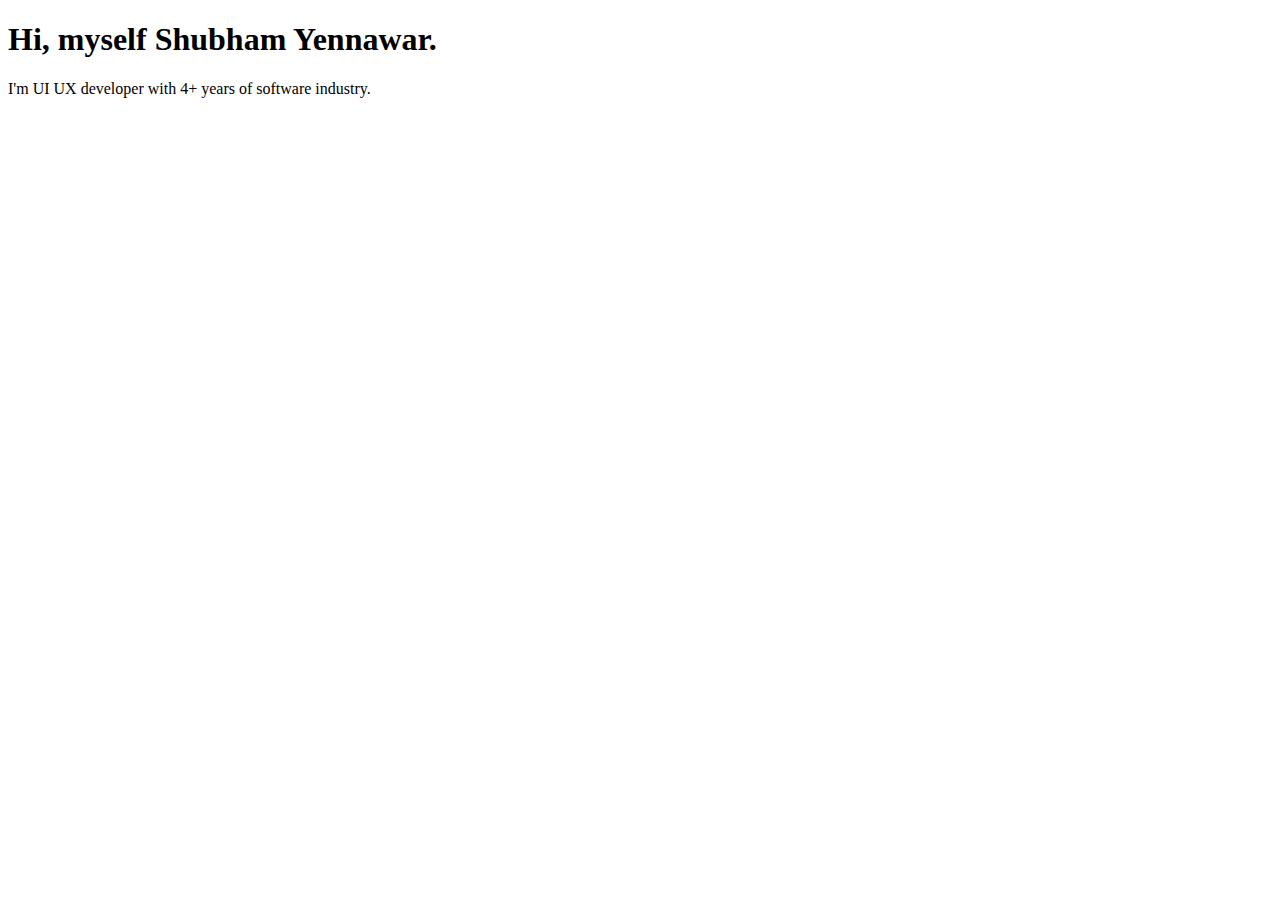
<file: index.html>
<!DOCTYPE html>
<html>
<head>
<title>Shubham Yennawar | Personal portfolio</title>
</head>
<body>
<h1>
Hi, myself Shubham Yennawar.
</h1>
<p>
I'm UI UX developer with 4+ years of software industry.
</p>
</body>
</html>
</file>
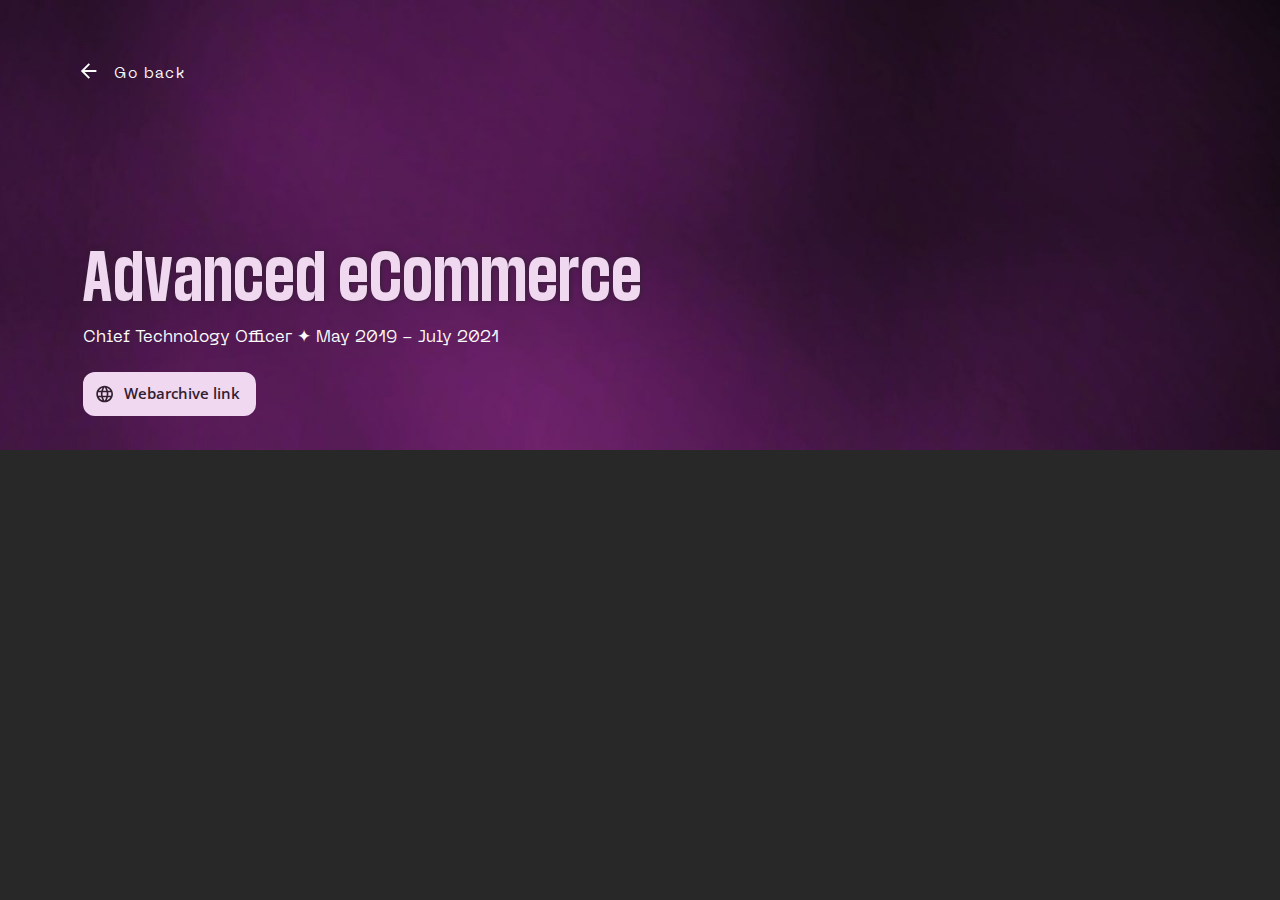
<file: projects/advanced-ecommerce/index.html>
<!DOCTYPE html>
<html lang="en">
<head>
    <meta charset="UTF-8">
    <meta name="viewport" content="width=device-width, initial-scale=1.0">
    <link rel="preconnect" href="https://fonts.gstatic.com" crossorigin>
    
    <meta name="cache-control" content="no-cache" /> 
    <meta name="viewport" content="width=device-width, initial-scale=1" />
    <meta name="theme-color" content="#CBFC2A" />
    <meta name=”robots” content="noindex, nofollow, nosnippet" />

    <link rel="icon" href="/public/favicon.png" />
    <link rel="apple-touch-icon" href="/public/favicon192.png" />
    <link rel="manifest" href="https://itsyeshu.me/public/manifest.json" />
    
    <title>Advanced eCommerce | itsyeshu's Portfolio</title>
    <meta name="description" content="My projects with my best work as a Web-developer experienced in ReactJS, nodeJS, express, mongoDB, mySQL, Django and more."/>
    
    <!-- Open-Graph -->
    <meta property="og:title" content="Advanced eCommerce | itsyeshu's Portfolio" />
    <meta property="og:description" content="My projects with my best work as a Web-developer experienced in ReactJS, nodeJS, express, mongoDB, mySQL, Django and more.">
    <meta property="og:type" content="website" />
    <meta property="og:url" content="https://itsyeshu.me/projects/advanced-ecommerce/" />
    <meta property="og:image" content="https://itsyeshu.me/public/og-image.png" />
    <meta property="og:locale" content="en_US">

    <!-- CSS -->
    <link rel="stylesheet" href="/assets/styles/global.css">
    <link rel="stylesheet" href="/assets/styles/personal-projects.css">
    <link href="https://fonts.googleapis.com/css2?family=Open+Sans:wght@400&amp;display=swap" rel="stylesheet">
    
    <!-- Google tag -->
    <script async src="https://www.googletagmanager.com/gtag/js?id=G-HXNP5WV54L"></script>
    <script>window.dataLayer = window.dataLayer || [];function gtag(){dataLayer.push(arguments);};gtag('js', new Date());gtag('config', 'G-HXNP5WV54L');</script>
</head>
<body>
    <style>
        :root{
            --theme-color: #f1d8f1;
            --dark-theme-color: #322032;
            --section-index-color: #fff;
        }
        .hero-background{
            background-image: url("./gallery/background.jpg");
        }
    </style>
    <main id="main">
        <section class="container section" id="hero">
            <div class="hero-background"></div>
            <div class="wrapper">
                <div class="hero-container">
                    <a href="/projects/" class="clean-btn btn link">
                        <span class="svg">
                            <svg xmlns="http://www.w3.org/2000/svg" height="24" viewBox="0 0 24 24" width="24"><path xmlns="http://www.w3.org/2000/svg" d="M20 11H7.83l5.59-5.59L12 4l-8 8 8 8 1.41-1.41L7.83 13H20v-2z"/></svg>
                        </span>
                        Go back
                    </a>
                    <div class="hero-text">
                        <h1 class="gradient-background">Advanced eCommerce</h1>
                        <h2>Chief Technology Officer ✦ May 2019 - July 2021</h2>
                        <div class="btns">
                            <a href="https://web.archive.org/web/20220727212250/https://www.racerfly.com/" target="_blank" rel="noreferror nofollow" class="btn_sq btn_opt btn_dark"><span class="svg"><svg xmlns="http://www.w3.org/2000/svg" height="20" viewBox="0 0 24 24" width="20"><path xmlns="http://www.w3.org/2000/svg" d="M11.99 2C6.47 2 2 6.48 2 12s4.47 10 9.99 10C17.52 22 22 17.52 22 12S17.52 2 11.99 2zm6.93 6h-2.95c-.32-1.25-.78-2.45-1.38-3.56 1.84.63 3.37 1.91 4.33 3.56zM12 4.04c.83 1.2 1.48 2.53 1.91 3.96h-3.82c.43-1.43 1.08-2.76 1.91-3.96zM4.26 14C4.1 13.36 4 12.69 4 12s.1-1.36.26-2h3.38c-.08.66-.14 1.32-.14 2s.06 1.34.14 2H4.26zm.82 2h2.95c.32 1.25.78 2.45 1.38 3.56-1.84-.63-3.37-1.9-4.33-3.56zm2.95-8H5.08c.96-1.66 2.49-2.93 4.33-3.56C8.81 5.55 8.35 6.75 8.03 8zM12 19.96c-.83-1.2-1.48-2.53-1.91-3.96h3.82c-.43 1.43-1.08 2.76-1.91 3.96zM14.34 14H9.66c-.09-.66-.16-1.32-.16-2s.07-1.35.16-2h4.68c.09.65.16 1.32.16 2s-.07 1.34-.16 2zm.25 5.56c.6-1.11 1.06-2.31 1.38-3.56h2.95c-.96 1.65-2.49 2.93-4.33 3.56zM16.36 14c.08-.66.14-1.32.14-2s-.06-1.34-.14-2h3.38c.16.64.26 1.31.26 2s-.1 1.36-.26 2h-3.38z"/></svg></span>Webarchive link</a>
                            <!-- <a href="#" class="btn_sq btn_opt" style="padding-right:0px;"><span class="svg"><svg xmlns="http://www.w3.org/2000/svg" height="20" viewBox="0 0 98 98" width="20"><path xmlns="http://www.w3.org/2000/svg" d="M48.854 0C21.839 0 0 22 0 49.217c0 21.756 13.993 40.172 33.405 46.69 2.427.49 3.316-1.059 3.316-2.362 0-1.141-.08-5.052-.08-9.127-13.59 2.934-16.42-5.867-16.42-5.867-2.184-5.704-5.42-7.17-5.42-7.17-4.448-3.015.324-3.015.324-3.015 4.934.326 7.523 5.052 7.523 5.052 4.367 7.496 11.404 5.378 14.235 4.074.404-3.178 1.699-5.378 3.074-6.6-10.839-1.141-22.243-5.378-22.243-24.283 0-5.378 1.94-9.778 5.014-13.2-.485-1.222-2.184-6.275.486-13.038 0 0 4.125-1.304 13.426 5.052a46.97 46.97 0 0 1 12.214-1.63c4.125 0 8.33.571 12.213 1.63 9.302-6.356 13.427-5.052 13.427-5.052 2.67 6.763.97 11.816.485 13.038 3.155 3.422 5.015 7.822 5.015 13.2 0 18.905-11.404 23.06-22.324 24.283 1.78 1.548 3.316 4.481 3.316 9.126 0 6.6-.08 11.897-.08 13.526 0 1.304.89 2.853 3.316 2.364 19.412-6.52 33.405-24.935 33.405-46.691C97.707 22 75.788 0 48.854 0z"></path></svg></span></a> -->
                        </div>
                    </div>
                </div>
            </div>
            <div class="wrapper">
                <div class="section-index">
                </div>
                <div id="gallery">
                    
                </div>
            </div>
        </section>
    </main>
</body>
</html>
</file>
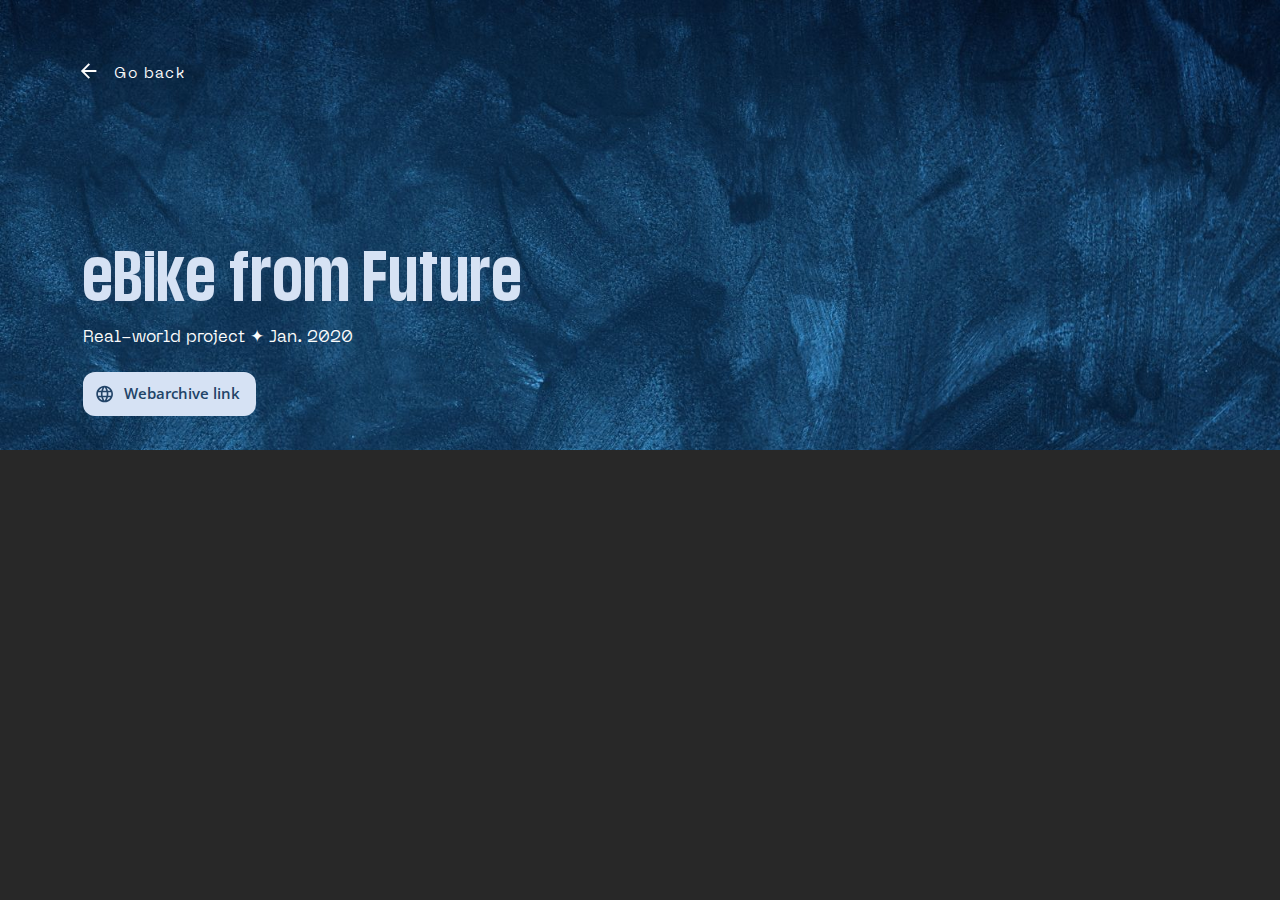
<file: projects/ebike-from-future/index.html>
<!DOCTYPE html>
<html lang="en">
<head>
    <meta charset="UTF-8">
    <meta name="viewport" content="width=device-width, initial-scale=1.0">
    <link rel="preconnect" href="https://fonts.gstatic.com" crossorigin>
    
    <meta name="cache-control" content="no-cache" /> 
    <meta name="viewport" content="width=device-width, initial-scale=1" />
    <meta name="theme-color" content="#CBFC2A" />
    <meta name=”robots” content="noindex, nofollow, nosnippet" />

    <link rel="icon" href="/public/favicon.png" />
    <link rel="apple-touch-icon" href="/public/favicon192.png" />
    <link rel="manifest" href="https://itsyeshu.me/public/manifest.json" />
    
    <title>eBike from Future | itsyeshu's Portfolio</title>
    <meta name="description" content="My projects with my best work as a Web-developer experienced in ReactJS, nodeJS, express, mongoDB, mySQL, Django and more."/>
    
    <!-- Open-Graph -->
    <meta property="og:title" content="eBike from Future | itsyeshu's Portfolio" />
    <meta property="og:description" content="My projects with my best work as a Web-developer experienced in ReactJS, nodeJS, express, mongoDB, mySQL, Django and more.">
    <meta property="og:type" content="website" />
    <meta property="og:url" content="https://itsyeshu.me/projects/ebike-from-future/" />
    <meta property="og:image" content="https://itsyeshu.me/public/og-image.png" />
    <meta property="og:locale" content="en_US">

    <!-- CSS -->
    <link rel="stylesheet" href="/assets/styles/global.css">
    <link rel="stylesheet" href="/assets/styles/personal-projects.css">
    <link href="https://fonts.googleapis.com/css2?family=Open+Sans:wght@400&amp;display=swap" rel="stylesheet">
    
    <!-- Google tag -->
    <script async src="https://www.googletagmanager.com/gtag/js?id=G-HXNP5WV54L"></script>
    <script>window.dataLayer = window.dataLayer || [];function gtag(){dataLayer.push(arguments);};gtag('js', new Date());gtag('config', 'G-HXNP5WV54L');</script>
</head>
<body>
    <style>
        :root{
            --theme-color: #d6e2f4;
            --dark-theme-color: #224468;
            --section-index-color: #fff;
        }
        .hero-background{
            background-image: url("./gallery/background.jpg");
        }
    </style>
    <main id="main">
        <section class="container section" id="hero">
            <div class="hero-background"></div>
            <div class="wrapper">
                <div class="hero-container">
                    <a href="/projects/" class="clean-btn btn link">
                        <span class="svg">
                            <svg xmlns="http://www.w3.org/2000/svg" height="24" viewBox="0 0 24 24" width="24"><path xmlns="http://www.w3.org/2000/svg" d="M20 11H7.83l5.59-5.59L12 4l-8 8 8 8 1.41-1.41L7.83 13H20v-2z"/></svg>
                        </span>
                        Go back
                    </a>
                    <div class="hero-text">
                        <h1 class="gradient-background">eBike from Future</h1>
                        <h2>Real-world project ✦ Jan. 2020</h2>
                        <div class="btns">
                            <a href="https://web.archive.org/web/20200813110217/https://revma.in/" target="_blank" rel="noreferror nofollow" class="btn_sq btn_opt btn_dark"><span class="svg"><svg xmlns="http://www.w3.org/2000/svg" height="20" viewBox="0 0 24 24" width="20"><path xmlns="http://www.w3.org/2000/svg" d="M11.99 2C6.47 2 2 6.48 2 12s4.47 10 9.99 10C17.52 22 22 17.52 22 12S17.52 2 11.99 2zm6.93 6h-2.95c-.32-1.25-.78-2.45-1.38-3.56 1.84.63 3.37 1.91 4.33 3.56zM12 4.04c.83 1.2 1.48 2.53 1.91 3.96h-3.82c.43-1.43 1.08-2.76 1.91-3.96zM4.26 14C4.1 13.36 4 12.69 4 12s.1-1.36.26-2h3.38c-.08.66-.14 1.32-.14 2s.06 1.34.14 2H4.26zm.82 2h2.95c.32 1.25.78 2.45 1.38 3.56-1.84-.63-3.37-1.9-4.33-3.56zm2.95-8H5.08c.96-1.66 2.49-2.93 4.33-3.56C8.81 5.55 8.35 6.75 8.03 8zM12 19.96c-.83-1.2-1.48-2.53-1.91-3.96h3.82c-.43 1.43-1.08 2.76-1.91 3.96zM14.34 14H9.66c-.09-.66-.16-1.32-.16-2s.07-1.35.16-2h4.68c.09.65.16 1.32.16 2s-.07 1.34-.16 2zm.25 5.56c.6-1.11 1.06-2.31 1.38-3.56h2.95c-.96 1.65-2.49 2.93-4.33 3.56zM16.36 14c.08-.66.14-1.32.14-2s-.06-1.34-.14-2h3.38c.16.64.26 1.31.26 2s-.1 1.36-.26 2h-3.38z"/></svg></span>Webarchive link</a>
                            <!-- <a href="#" class="btn_sq btn_opt" style="padding-right:0px;"><span class="svg"><svg xmlns="http://www.w3.org/2000/svg" height="20" viewBox="0 0 98 98" width="20"><path xmlns="http://www.w3.org/2000/svg" d="M48.854 0C21.839 0 0 22 0 49.217c0 21.756 13.993 40.172 33.405 46.69 2.427.49 3.316-1.059 3.316-2.362 0-1.141-.08-5.052-.08-9.127-13.59 2.934-16.42-5.867-16.42-5.867-2.184-5.704-5.42-7.17-5.42-7.17-4.448-3.015.324-3.015.324-3.015 4.934.326 7.523 5.052 7.523 5.052 4.367 7.496 11.404 5.378 14.235 4.074.404-3.178 1.699-5.378 3.074-6.6-10.839-1.141-22.243-5.378-22.243-24.283 0-5.378 1.94-9.778 5.014-13.2-.485-1.222-2.184-6.275.486-13.038 0 0 4.125-1.304 13.426 5.052a46.97 46.97 0 0 1 12.214-1.63c4.125 0 8.33.571 12.213 1.63 9.302-6.356 13.427-5.052 13.427-5.052 2.67 6.763.97 11.816.485 13.038 3.155 3.422 5.015 7.822 5.015 13.2 0 18.905-11.404 23.06-22.324 24.283 1.78 1.548 3.316 4.481 3.316 9.126 0 6.6-.08 11.897-.08 13.526 0 1.304.89 2.853 3.316 2.364 19.412-6.52 33.405-24.935 33.405-46.691C97.707 22 75.788 0 48.854 0z"></path></svg></span></a> -->
                        </div>
                    </div>
                </div>
            </div>
            <div class="wrapper">
                <div class="section-index">
                </div>
                <div id="gallery">
                    
                </div>
            </div>
        </section>
    </main>
</body>
</html>
</file>
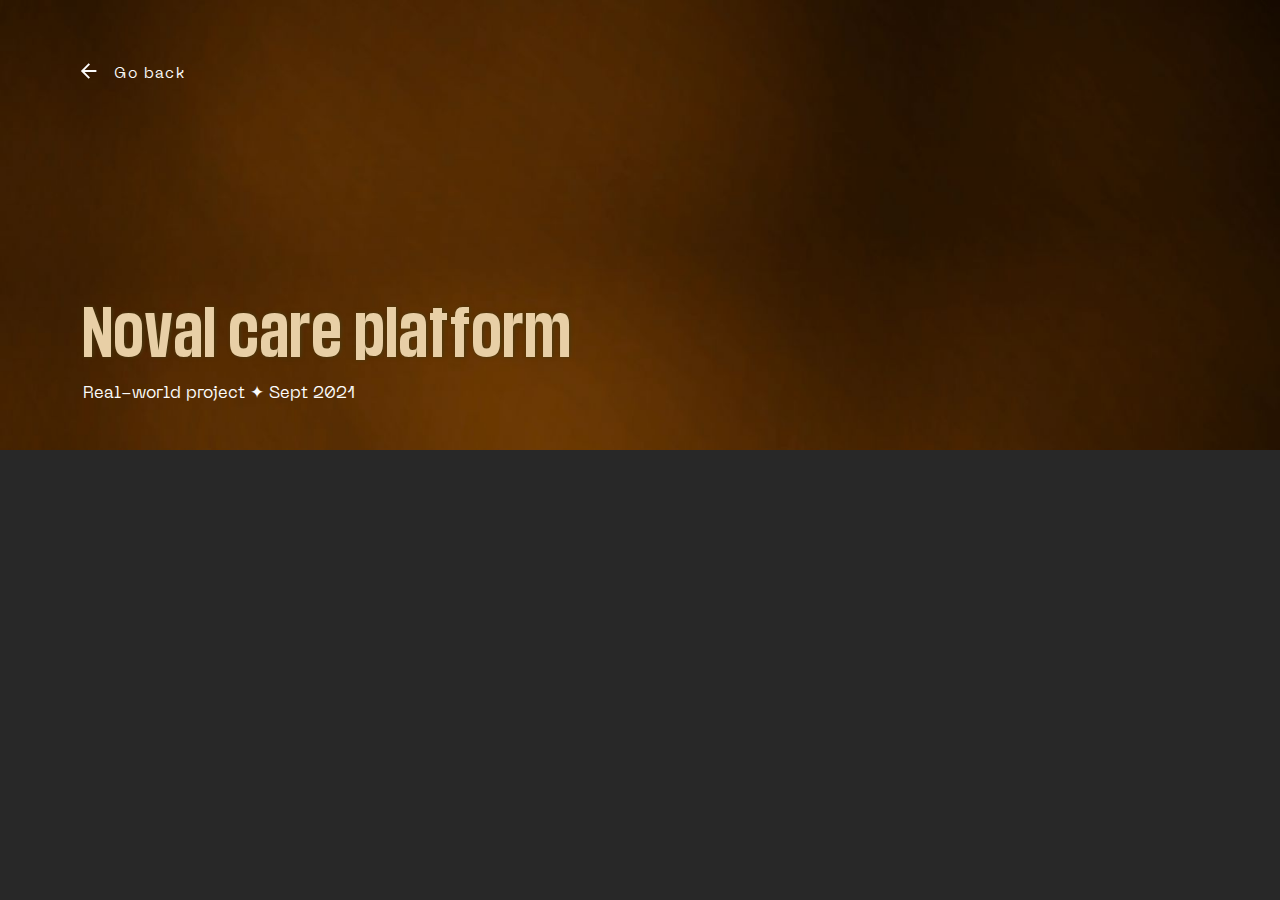
<file: projects/noval-care-platform/index.html>
<!DOCTYPE html>
<html lang="en">
<head>
    <meta charset="UTF-8">
    <meta name="viewport" content="width=device-width, initial-scale=1.0">
    <link rel="preconnect" href="https://fonts.gstatic.com" crossorigin>
    
    <meta name="cache-control" content="no-cache" /> 
    <meta name="viewport" content="width=device-width, initial-scale=1" />
    <meta name="theme-color" content="#CBFC2A" />
    <meta name=”robots” content="noindex, nofollow, nosnippet" />

    <link rel="icon" href="/public/favicon.png" />
    <link rel="apple-touch-icon" href="/public/favicon192.png" />
    <link rel="manifest" href="https://itsyeshu.me/public/manifest.json" />
    
    <title>Noval care platform | itsyeshu's Portfolio</title>
    <meta name="description" content="My projects with my best work as a Web-developer experienced in ReactJS, nodeJS, express, mongoDB, mySQL, Django and more."/>
    
    <!-- Open-Graph -->
    <meta property="og:title" content="Noval care platform | itsyeshu's Portfolio" />
    <meta property="og:description" content="My projects with my best work as a Web-developer experienced in ReactJS, nodeJS, express, mongoDB, mySQL, Django and more.">
    <meta property="og:type" content="website" />
    <meta property="og:url" content="https://itsyeshu.me/projects/noval-care-platform/" />
    <meta property="og:image" content="https://itsyeshu.me/public/og-image.png" />
    <meta property="og:locale" content="en_US">

    <!-- CSS -->
    <link rel="stylesheet" href="/assets/styles/global.css">
    <link rel="stylesheet" href="/assets/styles/personal-projects.css">
    <link href="https://fonts.googleapis.com/css2?family=Open+Sans:wght@400&amp;display=swap" rel="stylesheet">
    
    <!-- Google tag -->
    <script async src="https://www.googletagmanager.com/gtag/js?id=G-HXNP5WV54L"></script>
    <script>window.dataLayer = window.dataLayer || [];function gtag(){dataLayer.push(arguments);};gtag('js', new Date());gtag('config', 'G-HXNP5WV54L');</script>
</head>
<body>
    <style>
        :root{
            --theme-color: #e8cfa6;
            --dark-theme-color: #483b12;
            --section-index-color: #fff;
        }
        .hero-background{
            background-image: url("./gallery/background.jpg");
        }
    </style>
    <main id="main">
        <section class="container section" id="hero">
            <div class="hero-background"></div>
            <div class="wrapper">
                <div class="hero-container">
                    <a href="/projects/" class="clean-btn btn link">
                        <span class="svg">
                            <svg xmlns="http://www.w3.org/2000/svg" height="24" viewBox="0 0 24 24" width="24"><path xmlns="http://www.w3.org/2000/svg" d="M20 11H7.83l5.59-5.59L12 4l-8 8 8 8 1.41-1.41L7.83 13H20v-2z"/></svg>
                        </span>
                        Go back
                    </a>
                    <div class="hero-text">
                        <h1 class="gradient-background">Noval care platform</h1>
                        <h2>Real-world project ✦ Sept 2021</h2>
                        <!-- <div class="btns"> -->
                            <!-- <a href="#" target="_blank" rel="noreferror nofollow" class="btn_sq btn_opt btn_dark"><span class="svg"><svg xmlns="http://www.w3.org/2000/svg" height="20" viewBox="0 0 24 24" width="20"><path xmlns="http://www.w3.org/2000/svg" d="M11.99 2C6.47 2 2 6.48 2 12s4.47 10 9.99 10C17.52 22 22 17.52 22 12S17.52 2 11.99 2zm6.93 6h-2.95c-.32-1.25-.78-2.45-1.38-3.56 1.84.63 3.37 1.91 4.33 3.56zM12 4.04c.83 1.2 1.48 2.53 1.91 3.96h-3.82c.43-1.43 1.08-2.76 1.91-3.96zM4.26 14C4.1 13.36 4 12.69 4 12s.1-1.36.26-2h3.38c-.08.66-.14 1.32-.14 2s.06 1.34.14 2H4.26zm.82 2h2.95c.32 1.25.78 2.45 1.38 3.56-1.84-.63-3.37-1.9-4.33-3.56zm2.95-8H5.08c.96-1.66 2.49-2.93 4.33-3.56C8.81 5.55 8.35 6.75 8.03 8zM12 19.96c-.83-1.2-1.48-2.53-1.91-3.96h3.82c-.43 1.43-1.08 2.76-1.91 3.96zM14.34 14H9.66c-.09-.66-.16-1.32-.16-2s.07-1.35.16-2h4.68c.09.65.16 1.32.16 2s-.07 1.34-.16 2zm.25 5.56c.6-1.11 1.06-2.31 1.38-3.56h2.95c-.96 1.65-2.49 2.93-4.33 3.56zM16.36 14c.08-.66.14-1.32.14-2s-.06-1.34-.14-2h3.38c.16.64.26 1.31.26 2s-.1 1.36-.26 2h-3.38z"/></svg></span>Webarchive link</a> -->
                            <!-- <a href="#" class="btn_sq btn_opt" style="padding-right:0px;"><span class="svg"><svg xmlns="http://www.w3.org/2000/svg" height="20" viewBox="0 0 98 98" width="20"><path xmlns="http://www.w3.org/2000/svg" d="M48.854 0C21.839 0 0 22 0 49.217c0 21.756 13.993 40.172 33.405 46.69 2.427.49 3.316-1.059 3.316-2.362 0-1.141-.08-5.052-.08-9.127-13.59 2.934-16.42-5.867-16.42-5.867-2.184-5.704-5.42-7.17-5.42-7.17-4.448-3.015.324-3.015.324-3.015 4.934.326 7.523 5.052 7.523 5.052 4.367 7.496 11.404 5.378 14.235 4.074.404-3.178 1.699-5.378 3.074-6.6-10.839-1.141-22.243-5.378-22.243-24.283 0-5.378 1.94-9.778 5.014-13.2-.485-1.222-2.184-6.275.486-13.038 0 0 4.125-1.304 13.426 5.052a46.97 46.97 0 0 1 12.214-1.63c4.125 0 8.33.571 12.213 1.63 9.302-6.356 13.427-5.052 13.427-5.052 2.67 6.763.97 11.816.485 13.038 3.155 3.422 5.015 7.822 5.015 13.2 0 18.905-11.404 23.06-22.324 24.283 1.78 1.548 3.316 4.481 3.316 9.126 0 6.6-.08 11.897-.08 13.526 0 1.304.89 2.853 3.316 2.364 19.412-6.52 33.405-24.935 33.405-46.691C97.707 22 75.788 0 48.854 0z"></path></svg></span></a> -->
                        <!-- </div> -->
                    </div>
                </div>
            </div>
            <div class="wrapper">
                <div class="section-index">
                </div>
                <div id="gallery">
                    
                </div>
            </div>
        </section>
    </main>
</body>
</html>
</file>
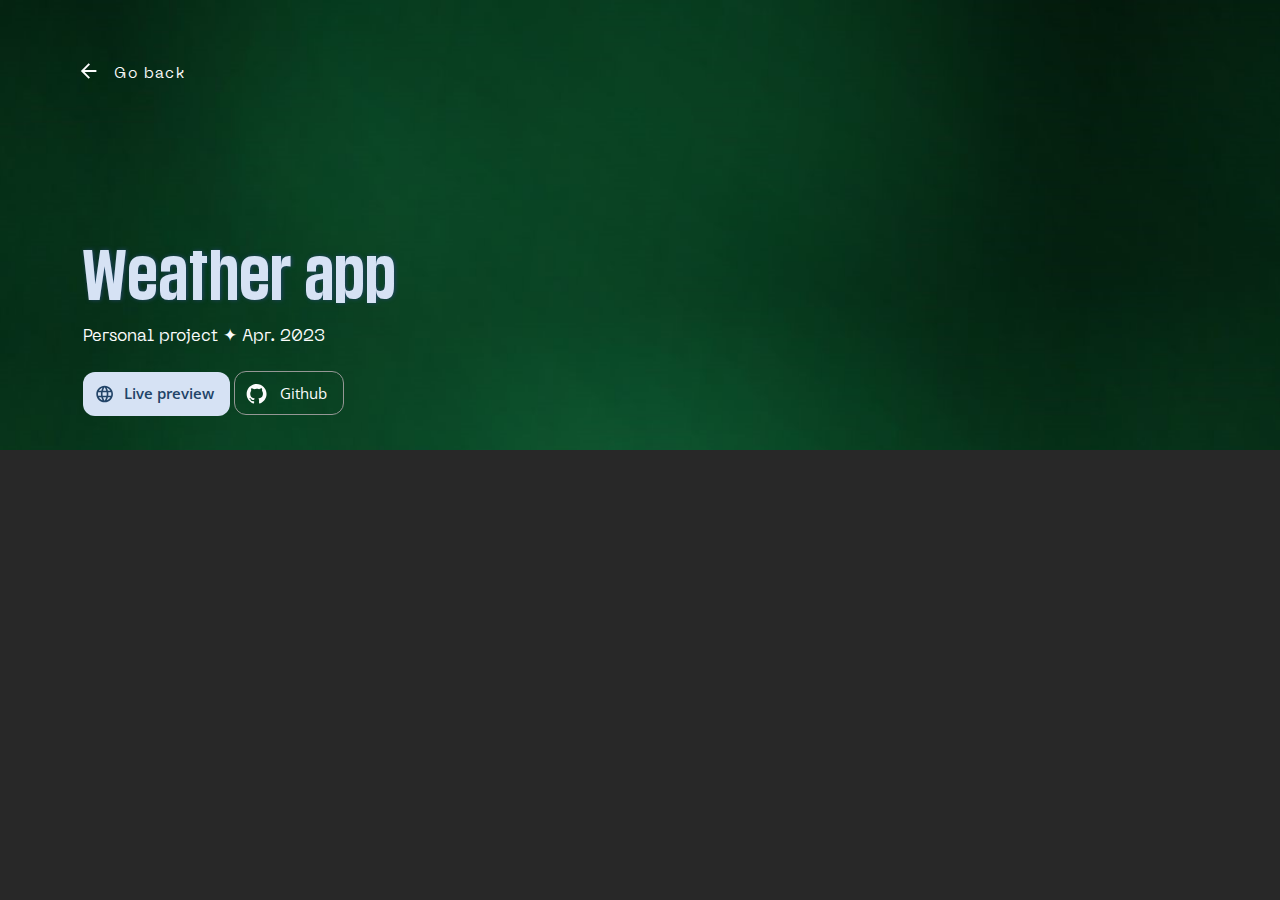
<file: projects/weather-app/index.html>
<!DOCTYPE html>
<html lang="en">
<head>
    <meta charset="UTF-8">
    <meta name="viewport" content="width=device-width, initial-scale=1.0">
    <link rel="preconnect" href="https://fonts.gstatic.com" crossorigin>
    
    <meta name="cache-control" content="no-cache" /> 
    <meta name="viewport" content="width=device-width, initial-scale=1" />
    <meta name="theme-color" content="#CBFC2A" />
    <meta name=”robots” content="noindex, nofollow, nosnippet" />

    <link rel="icon" href="/public/favicon.png" />
    <link rel="apple-touch-icon" href="/public/favicon192.png" />
    <link rel="manifest" href="https://itsyeshu.me/public/manifest.json" />
    
    <title>Weather app | itsyeshu's Portfolio</title>
    <meta name="description" content="My projects with my best work as a Web-developer experienced in ReactJS, nodeJS, express, mongoDB, mySQL, Django and more."/>
    
    <!-- Open-Graph -->
    <meta property="og:title" content="Weather app | itsyeshu's Portfolio" />
    <meta property="og:description" content="My projects with my best work as a Web-developer experienced in ReactJS, nodeJS, express, mongoDB, mySQL, Django and more.">
    <meta property="og:type" content="website" />
    <meta property="og:url" content="https://itsyeshu.me/projects/weather-app/" />
    <meta property="og:image" content="https://itsyeshu.me/public/og-image.png" />
    <meta property="og:locale" content="en_US">

    <!-- CSS -->
    <link rel="stylesheet" href="/assets/styles/global.css">
    <link rel="stylesheet" href="/assets/styles/personal-projects.css">
    <link href="https://fonts.googleapis.com/css2?family=Open+Sans:wght@400&amp;display=swap" rel="stylesheet">
    
    <!-- Google tag -->
    <script async src="https://www.googletagmanager.com/gtag/js?id=G-HXNP5WV54L"></script>
    <script>window.dataLayer = window.dataLayer || [];function gtag(){dataLayer.push(arguments);};gtag('js', new Date());gtag('config', 'G-HXNP5WV54L');</script>
</head>
<body>
    <style>
        :root{
            --theme-color: #d6e2f4;
            --dark-theme-color: #224468;
            --section-index-color: #fff;
        }
        .hero-background{
            background-image: url("./gallery/background.jpg");
        }
    </style>
    <main id="main">
        <section class="container section" id="hero">
            <div class="hero-background"></div>
            <div class="wrapper">
                <div class="hero-container">
                    <a href="/projects/" class="clean-btn btn link">
                        <span class="svg">
                            <svg xmlns="http://www.w3.org/2000/svg" height="24" viewBox="0 0 24 24" width="24"><path xmlns="http://www.w3.org/2000/svg" d="M20 11H7.83l5.59-5.59L12 4l-8 8 8 8 1.41-1.41L7.83 13H20v-2z"/></svg>
                        </span>
                        Go back
                    </a>
                    <div class="hero-text">
                        <h1 class="gradient-background">Weather app</h1>
                        <h2>Personal project ✦ Apr. 2023</h2>
                        <div class="btns">
                            <a href="http://weather-app.itsyeshu.me" target="_blank" rel="noreferror nofollow" class="btn_sq btn_opt btn_dark"><span class="svg"><svg xmlns="http://www.w3.org/2000/svg" height="20" viewBox="0 0 24 24" width="20"><path xmlns="http://www.w3.org/2000/svg" d="M11.99 2C6.47 2 2 6.48 2 12s4.47 10 9.99 10C17.52 22 22 17.52 22 12S17.52 2 11.99 2zm6.93 6h-2.95c-.32-1.25-.78-2.45-1.38-3.56 1.84.63 3.37 1.91 4.33 3.56zM12 4.04c.83 1.2 1.48 2.53 1.91 3.96h-3.82c.43-1.43 1.08-2.76 1.91-3.96zM4.26 14C4.1 13.36 4 12.69 4 12s.1-1.36.26-2h3.38c-.08.66-.14 1.32-.14 2s.06 1.34.14 2H4.26zm.82 2h2.95c.32 1.25.78 2.45 1.38 3.56-1.84-.63-3.37-1.9-4.33-3.56zm2.95-8H5.08c.96-1.66 2.49-2.93 4.33-3.56C8.81 5.55 8.35 6.75 8.03 8zM12 19.96c-.83-1.2-1.48-2.53-1.91-3.96h3.82c-.43 1.43-1.08 2.76-1.91 3.96zM14.34 14H9.66c-.09-.66-.16-1.32-.16-2s.07-1.35.16-2h4.68c.09.65.16 1.32.16 2s-.07 1.34-.16 2zm.25 5.56c.6-1.11 1.06-2.31 1.38-3.56h2.95c-.96 1.65-2.49 2.93-4.33 3.56zM16.36 14c.08-.66.14-1.32.14-2s-.06-1.34-.14-2h3.38c.16.64.26 1.31.26 2s-.1 1.36-.26 2h-3.38z"/></svg></span>Live preview</a>
                            <a href="https://github.com/itsyeshu/weather-app/" class="btn_sq btn_opt"><span class="svg"><svg xmlns="http://www.w3.org/2000/svg" height="20" viewBox="0 0 98 98" width="20"><path xmlns="http://www.w3.org/2000/svg" d="M48.854 0C21.839 0 0 22 0 49.217c0 21.756 13.993 40.172 33.405 46.69 2.427.49 3.316-1.059 3.316-2.362 0-1.141-.08-5.052-.08-9.127-13.59 2.934-16.42-5.867-16.42-5.867-2.184-5.704-5.42-7.17-5.42-7.17-4.448-3.015.324-3.015.324-3.015 4.934.326 7.523 5.052 7.523 5.052 4.367 7.496 11.404 5.378 14.235 4.074.404-3.178 1.699-5.378 3.074-6.6-10.839-1.141-22.243-5.378-22.243-24.283 0-5.378 1.94-9.778 5.014-13.2-.485-1.222-2.184-6.275.486-13.038 0 0 4.125-1.304 13.426 5.052a46.97 46.97 0 0 1 12.214-1.63c4.125 0 8.33.571 12.213 1.63 9.302-6.356 13.427-5.052 13.427-5.052 2.67 6.763.97 11.816.485 13.038 3.155 3.422 5.015 7.822 5.015 13.2 0 18.905-11.404 23.06-22.324 24.283 1.78 1.548 3.316 4.481 3.316 9.126 0 6.6-.08 11.897-.08 13.526 0 1.304.89 2.853 3.316 2.364 19.412-6.52 33.405-24.935 33.405-46.691C97.707 22 75.788 0 48.854 0z"></path></svg></span> Github</a>
                        </div>
                    </div>
                </div>
            </div>
            <div class="wrapper">
                <div class="section-index">
                </div>
                <div id="gallery">
                    
                </div>
            </div>
        </section>
    </main>
</body>
</html>
</file>
<file: assets/styles/global.css>
:root {
    --primary-color: #3498db;
    --secondary-color: #2980b9;
    --background-color: #282828;
    --text-color: #fcfcfc;
    --accent-color: #ffd016;
    --dark-accent-color: #d2a531;
    --header-background: rgb(40, 40, 40, 0.5);
    --nav-background: #2980b9;
    --project-background: #ecf0f1;
    --footer-background: #34495e;

    --neon-color: #cbfc2a;
    --loader-background: #d1eb7c;
    --white-color: #fefefe;
}

/* Fonts */

@font-face {
    font-family: 'Media sans';
    src: url('/assets/fonts/media-sans.ttf');
    font-weight: 600;
    font-style: bold;
    font-display: swap;
}
@font-face {
    font-family: 'Neue Machina';
    src: url('/assets/fonts/neuemachina-regular.woff') format('woff');
    font-weight: 400;
    font-style: normal;
    font-display: swap;
}
@font-face {
    font-family: 'Neue Machina';
    src: url('/assets/fonts/neuemachina-bold.woff') format('woff');
    font-weight: 700;
    font-style: normal;
    font-display: swap;
}

html{
    font-size: 15px;
    font-family: 'Open sans', 'Segoe UI', Roboto, Tahoma, Arial, Calibri, Helvetica, sans-serif;
}

/* Reset some default styles */
body, h1, h2, h3, p, ul, li {
    margin: 0;
    padding: 0;
}

a, button{
    color: currentColor;
    text-decoration: none;
    display: inline-block;
    cursor: pointer;
}

.mrg-top-1{
    margin-top: 1rem;
}
.mrg-top-2{
    margin-top: 2rem;
}
.clean-button{
    display: block;
    width: auto;
    margin:0;padding:0;border:0;
    background: transparent;
    color:inherit;
    cursor: pointer;
}

body {
    line-height: 1.6;
    background-color: var(--background-color);
    color: var(--text-color);
}

.link{
    font-family: 'Neue Machina';
    font-weight: 500;
    letter-spacing: 0.08rem;
}

.link-hover::after{
    display: block;
    content : "";
    position: relative;
    bottom: 0;
    left: 0;
    width: 0;
    height: 0;
    transition: 0.23s all linear;
    border-bottom: solid 1.6px currentColor;
}

.link-hover:hover::after, .link-hover:focus::after{
    width: 100%;
}

img{
    display: inline-block;
}

.wrapper{
    width: 100%;
    height: 100%;
    height: calc(100% - 6rem);
    max-width: 1200px;
    margin: 0 auto;
}

.flex{
    -webkit-display: flex;
    display: flex;
}

/* Loader styles */
#loader{
    width: 100%;
    height: 100%;
    position: fixed;
    top: 0;
    left: 0;
    z-index: 2023;
}
#loader-content{
    width: 100%;
    height: 100vh;
    height: 100dvh;
    position: absolute;
    top:0;
    left: 0;
}

.panes{
    width: 100%;
    height: 100vh;

    position: absolute;
    top: 0%;
    left: 0%;
    right: 0%;
    bottom: 0%;
}

.pane{
    width: 100vw;
    height: 100vw;
    
    position: absolute;
    will-change: transform;
    
    transform: translate3d(0px, 0vw, 0px) skew(0deg, -45deg);
    /* transform-style: preserve-3d; */
    background: var(--loader-background);
    will-change: transform;
}

#loader.loading .pane{
    transition: 0.5s transform cubic-bezier(0.55, 0.06, 0.68, 0.19);
    /* transition: 0.5s all ease-in; */
}

#left-pane{
    bottom: 49.5%;
}

#right-pane{
    top: 50%;
}

#loader.loaded{
    display: none;
}
#loader.unloading{
    display: block;
}

#loader.loading #left-pane, #loader.unloading #left-pane{
    transform: translate3d(0px, -220vw, 0px) skew(0deg, -45deg);
}
#loader.loading #right-pane, #loader.unloading #right-pane{
    transform: translate3d(0px, 220vw, 0px) skew(0deg, -45deg);
}

#loader.unloading #right-pane, #loader.unloading #left-pane{
    transform: translate3d(0px, 0vw, 0px) skew(0deg, -45deg);
    animation: 1s transform ease-out;
}

.loading-text{
    position: absolute;
    bottom: 6%;
    right: 6%;
    width: 30%;
    max-width: 200px;
    opacity: 1;
}

#loader.loading .loading-text{
    transition: 0.2s all ease-in;
    transform: translateY(200%);
    bottom: 0;
}

.loading-text > img{
    width: 100%;
    height: auto;
}

/* Header styles */
.container{
    padding-inline: 5.56rem;
}
#header{
    position: fixed;
    top:0;
    left:0;
    width:100%;
    height: 7rem;
    padding-block: 1.67rem;
    z-index: 2000;
    background: var(--header-background);
    box-sizing: border-box;
    backdrop-filter: blur(2rem);
}

#logo{
    font-family: 'Neue Machina';
    font-size: 24px;
    width: auto;
    height: 48px;
    padding: 6px 3px;
    line-height: 1.6;
    box-sizing: border-box;
    font-weight: 400;
    letter-spacing: 1px;
}


#logo img{
width: auto;
height: 100%;
}

.head-wrapper{
align-items: center;
}

.head-links{
margin-left : auto;
height: auto;
}

.head-links .link{
line-height: 2rem;
padding: 0.6rem 0.8rem;
}

.head-links .active-link{
font-weight: 600;
color: var(--white-color);
}

.head-links .focused-link{
color: var(--neon-color);
font-weight: bold;
}

.btn-back{
    background: rgba(255, 255, 255, 0.1);
    border-radius: 0.4rem;
}

.head-links .focused-link::after, .btn.main-btn::after{
content : "\1F86D";
display: inline-block;
margin: 0;
margin-left: 0.6rem;
transition: 0.4s all ease-in-out;
position: relative;
left:0;
bottom:0;
}
.btn.main-btn::after{
margin-left: 0;
width:0;
opacity: 0;
}

.btn.main-btn:hover::after, .btn.main-btn:focus::after{
margin-left: 0.6rem;
opacity: 1;
width: 0.6em;
}

.head-links .focused-link:hover::after, .head-links .focused-link:focus::after{
left: 0.2rem;
bottom: 0.2rem;
}

.sq-btn{
    width: 48px;
    height: 48px;
    padding: 12px;
    margin:0;border:none;outline:none;background: transparent;
    color: inherit;
    border-radius: 50%;
    box-sizing: border-box;
}
.sq-btn:hover, .sq-btn:focus{
    background: rgba(255, 255, 255, 0.2);
}

.sq-btn svg{
    width:24px;
    height:24px;
    fill: currentColor;
}

.link-spacer{
margin-left: 1.2rem;
}

#hamburger-menu{
display: none;
width: auto;
height: 3rem;
padding: 0.7rem 0.7rem 0.7rem 0;
margin-right: 1.2rem;
}
#hamburger-menu svg{
width: 100%;
}


.svg{
display: inline-block;
position: relative;
top:5px;
margin: -0.4rem 0.5rem 0 -0.4rem;
width: 1.55rem;

}
.svg>svg{
width: 100%;
fill: currentColor;
}

/* Main content styles */


/* Section styles */


/* Animations */
@keyframes unload{
from{

}

to{

}
}

#mobile-menu-close-btn{
    display: none;
}

/* Responsive styles */
@media (max-width: 1024px) {
    .container{
        padding-inline: 2rem;
    }
    #header{
        height: 5.6rem;
        padding-block: 1.2rem;
    }

    .head-links .link{
        padding: 0.6rem 1rem;
    }
}

@media (max-width: 768px) {
    :root{
        font-size: 14px;
    }
    #header h1 {
        font-size: 1.5em;
    }

    nav a {
        font-size: 1em;
    }

    .project {
        padding: 10px;
    }

    .pane{
        height: 200vw;
    }

    /* Switch to mobile view  */
    
    #hamburger-menu{
        display: block;
    }

    .head-links{
        position: fixed;
        visibility: hidden;
    }

    #header[aria-expanded="true"] .head-links{
        display: block;
        width: 100vw;
        top: 0;
        left: 0;
        visibility: visible;
        height: 100vh;
        background: rgba(255, 255, 255, 0.5);
    }
    #mobile-menu-close-btn{
        display: block;
        position: absolute;
        top: 4rem;
        left: 0.2rem;
    }

    .head-links::after{
        content:"";
        display: block;
        position: absolute;
        top:0; left:-3rem;
        width: 100%;
        height: 100%;
        max-width: 20rem;
        background: var(--background-color);
        z-index: -1;
    }
    #header[aria-expanded="true"] .head-links::after{
        left: 0;
        transition: 0.3s all ease-out;
    }
    .head-links::before{
        content: attr(aria-label);
        display: block;
        font-family: 'Neue Machina';
        width: 100%;
        max-width: 20rem;
        line-height: 3.4rem;
        padding: 4rem 1rem 3rem 4rem;
        box-sizing: border-box;
        color: #fff;
        letter-spacing: 2px;
        font-size: 1.6rem;
        opacity: 0.7;
    }
    

    .head-links .link{
        display: block;
        position: relative;
        width: 100%;
        max-width: 20rem;
        box-sizing: border-box;
        padding: 0.5rem 1rem 1rem 4rem;
        font-size: 1.2rem;
    }

    .btn.main-btn::after, .btn.main-btn::after, .head-links .focused-link::after{
        display: none;
    }
}


@media (max-width : 425px){
    #hamburger-menu{
        margin-right: auto;
    }
}
</file>
<file: assets/styles/personal-projects.css>
#hero{
    padding-block: 4rem;
    box-sizing: border-box;
    overflow: hidden;
}
.hero-container{
    height: 100%;
    position: relative;
    box-sizing: border-box;
}
.hero-text{
    width: 75%;
    padding: 0 0 5rem 0;
    height: 22rem;
    display: flex;
    flex-direction: column;
    justify-content: flex-end;
}
.hero-text h1{
    font-family: 'Media sans';
    font-size: 4rem;
    line-height: 1.2;
    letter-spacing: 2px;
    margin-bottom: 1rem;
}

.gradient-background{
    display: block;
    font-size: 6rem;
    color: var(--theme-color);
    text-shadow: 1px 0 4px var(--dark-theme-color);
}

.hero-text h2{
    font-family: 'Neue Machina';
    font-size: 1.1rem;
    line-height: 1.6;
    font-weight: normal;
    margin-bottom: 0.6rem;
}

.hero-background{
    width:100%;
    height: 30rem;
    position: absolute;
    top:0;
    left:0;
    right:0;
    background-size: cover;
    background-repeat: no-repeat;
}
.tag{
    width: auto;
    display: inline-block;
    font-family: 'Neue Machina';
    padding: 0.4rem 1rem;
    line-height: 1.2;
    background: #ddeef1;
    color: var(--background-color);
    border-radius: 0.5rem;
}

button {
    cursor: pointer;
}

.btn_sq {
    min-width: 44px;
    height: 44px;
    padding: 10px;
    white-space: nowrap;
    border-radius: 12px;
    box-sizing: border-box;
    /* background: var(--background-color, #fff); */
}
html.loaded .btn_sq{
    transition: 0.3s all linear;
}
.btn_opt.btn_dark{
    border:none;
    background: var(--theme-color);
    color: var(--dark-theme-color);
    font-weight: 600;
    transition: 0.3s all linear;
}

.btn_opt{
    padding:9px 16px;
    border:solid 1px #959795;
}


.btn_opt:focus, a:focus{
    background: rgba(255, 255, 255, 0.1);
}
.btn_opt.btn_dark:focus{
    background: var(--theme-color);
}

.btns{
    margin-top: 0.8rem;
}
.section-index{
    width:auto;
    height: 2rem;
    font-size: 2rem;
    line-height: 1;
    font-family: 'Neue Machina';
    letter-spacing: 2px;
    font-weight: 700;
    font-style: italic;
    color: var(--section-index-color);
    /* color: transparent;

    background-clip: text;
    -webkit-background-clip: text; */
}

@media screen and (max-width: 768px) {
    .hero-text{
        width: 100%;
    }
}
@media screen and (max-width: 425px) {
    .hero-text h1{
        font-size: 3rem;
    }
}
</file>
